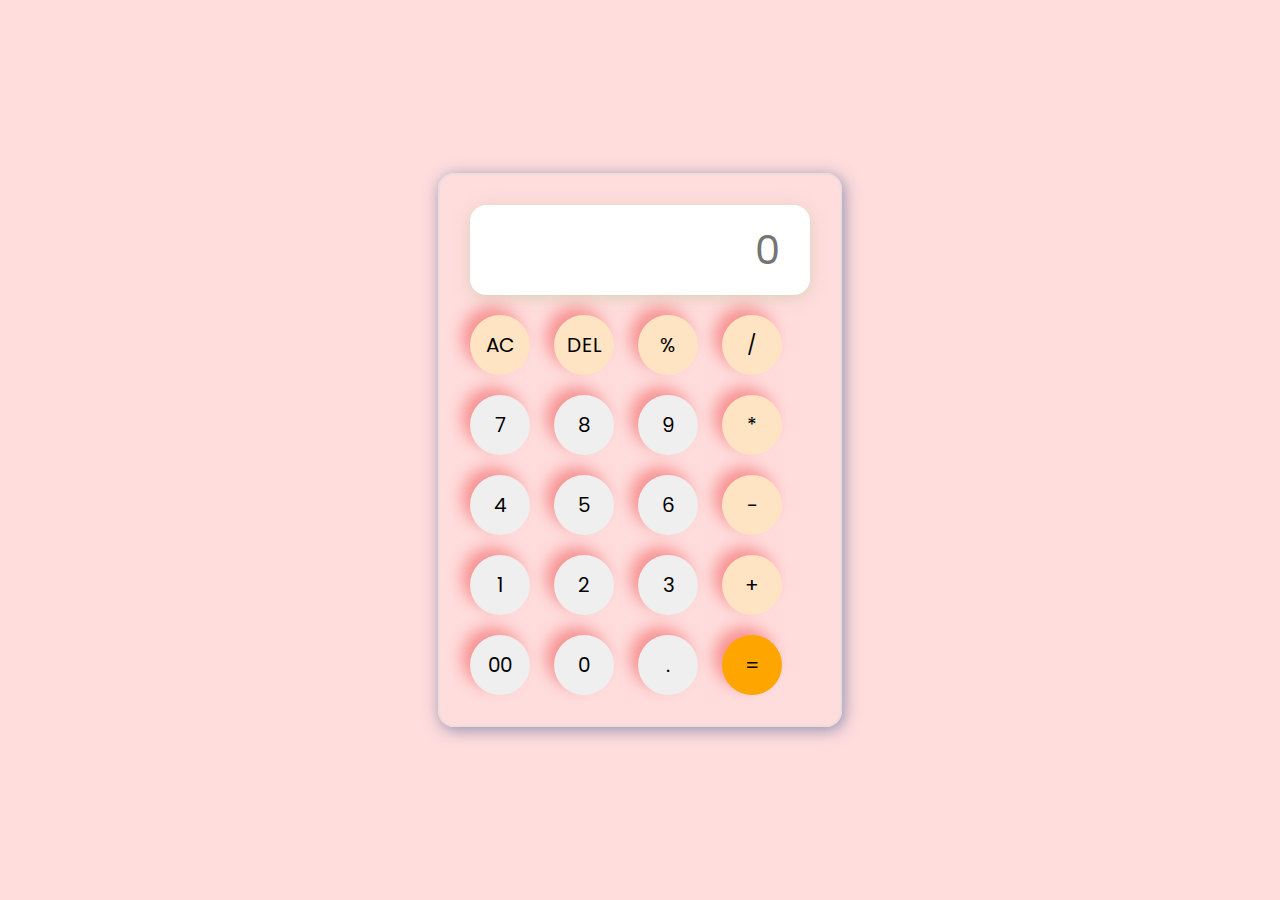
<file: calculator/index.html>
<!DOCTYPE html>
<html lang="en">
  <head>
    <meta charset="UTF-8" />
    <meta name="viewport" content="width=device-width, initial-scale=1.0" />
    <title>Calculator</title>
    <link rel="stylesheet" href="style.css" />
    <script src="style.js" defer></script>
  </head>
  <body>
    <div class="calculator">
      <input type="text" placeholder="0" id="inputbox" disabled />
      <div>
        <button class="operator">AC</button>
        <button class="operator">DEL</button>
        <button class="operator">%</button>
        <button class="operator">/</button>
      </div>
      <div>
        <button>7</button>
        <button>8</button>
        <button>9</button>
        <button class="operator">*</button>
      </div>
      <div>
        <button>4</button>
        <button>5</button>
        <button>6</button>
        <button class="operator">-</button>
      </div>
      <div>
        <button>1</button>
        <button>2</button>
        <button>3</button>
        <button class="operator">+</button>
      </div>
      <div>
        <button>00</button>
        <button>0</button>
        <button>.</button>
        <button class="equalbtn">=</button>
      </div>
    </div>
  </body>
</html>
</file>
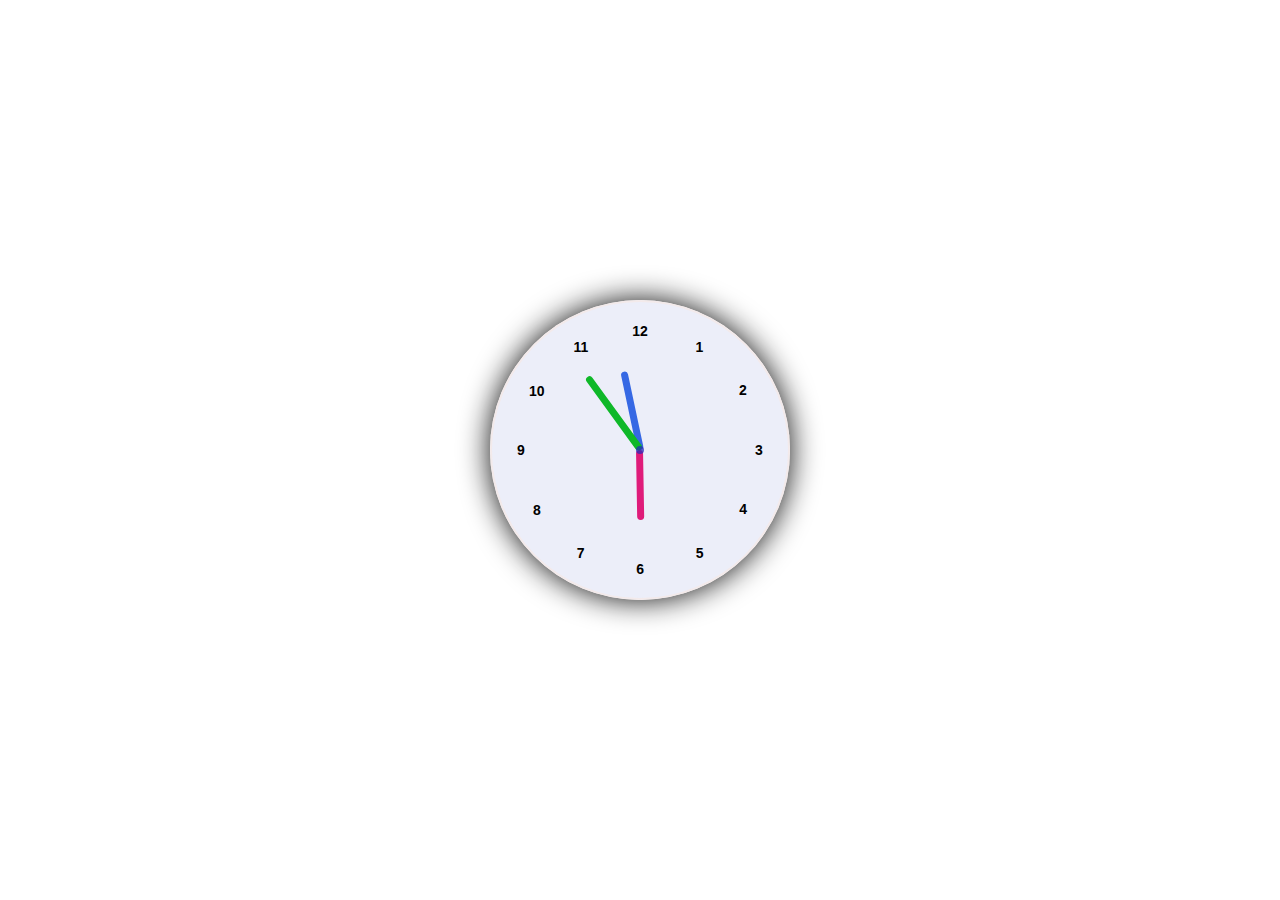
<file: clock/index.html>
<!DOCTYPE html>
<html lang="en">
  <head>
    <meta charset="UTF-8" />
    <meta name="viewport" content="width=device-width, initial-scale=1.0" />
    <title>Analaog Clock</title>
    <link rel="stylesheet" href="style.css" />
    <script src="script.js" defer></script>
  </head>
  <body>
    <div class="clock-container">
      <div class="clock">
        <span style="--i: 1"><b>1</b></span>
        <span style="--i: 2"><b>2</b></span>
        <span style="--i: 3"><b>3</b></span>
        <span style="--i: 4"><b>4</b></span>
        <span style="--i: 5"><b>5</b></span>
        <span style="--i: 6"><b>6</b></span>
        <span style="--i: 7"><b>7</b></span>
        <span style="--i: 8"><b>8</b></span>
        <span style="--i: 9"><b>9</b></span>
        <span style="--i: 10"><b>10</b></span>
        <span style="--i: 11"><b>11</b></span>
        <span style="--i: 12"><b>12</b></span>

        <div class="hand" id="hour" style="--clr: #df1b7a; --h: 70px">
          <i></i>
        </div>
        <div class="hand" id="min" style="--clr: #3668e4; --h: 80px">
          <i></i>
        </div>
        <div class="hand" id="sec" style="--clr: #0fb829; --h: 90px">
          <i></i>
        </div>
      </div>
    </div>
  </body>
</html>
</file>
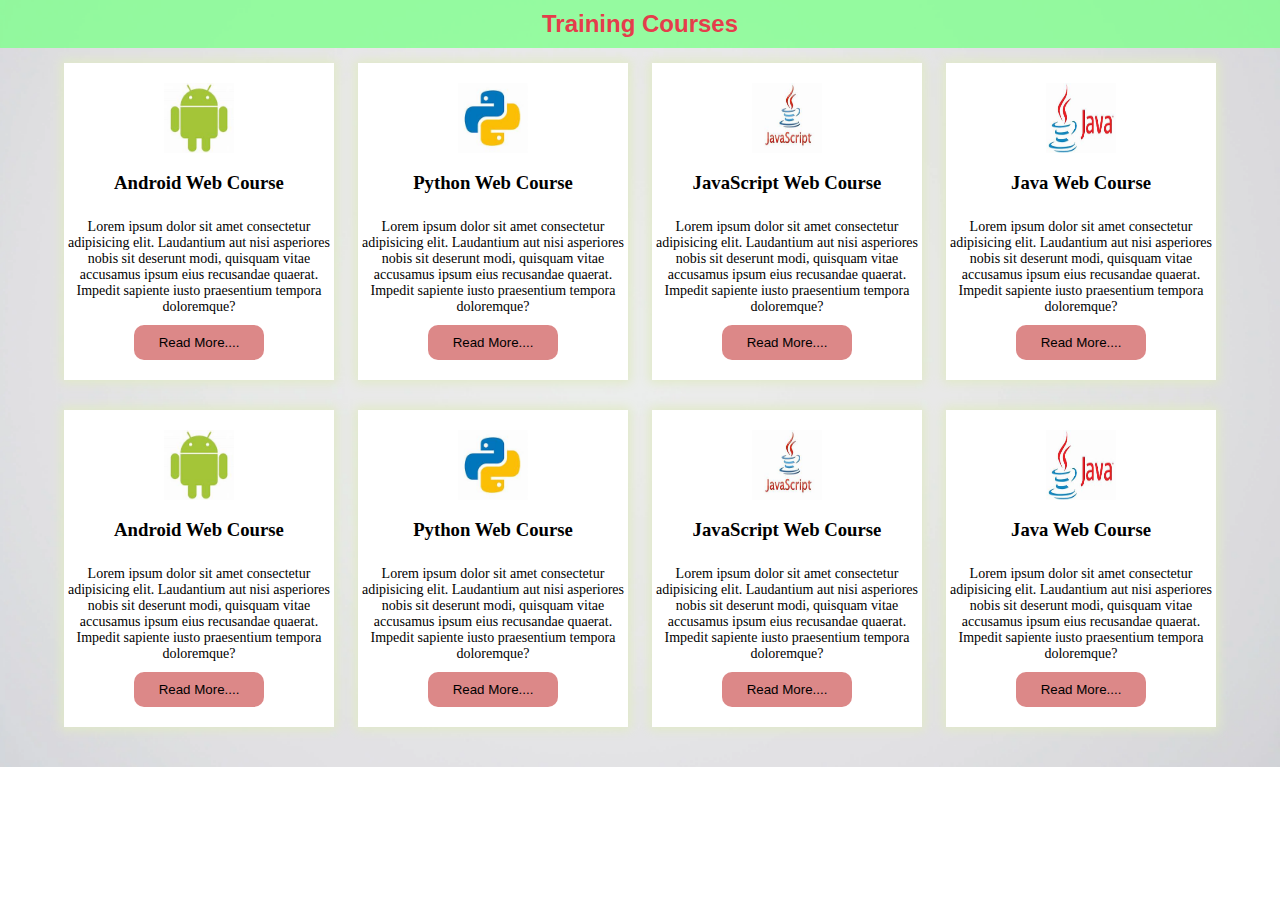
<file: flexbox/index.html>
<!DOCTYPE html>
<html lang="en">
  <head>
    <meta charset="UTF-8" />
    <meta name="viewport" content="width=device-width, initial-scale=1.0" />
    <title>Flexbox</title>
    <link rel="stylesheet" href="./style.css" />
  </head>
  <body>
    <div class="training-section">
      <header class="head-section">
      <h2>Training Courses</h2>
      </header>
      <div class="card-container">
        <div class="card-item">
          <img src="./image/android.jpg" alt="Android" />
          <h3>Android Web  Course</h3>
          <p>
            Lorem ipsum dolor sit amet consectetur adipisicing elit. Laudantium
            aut nisi asperiores nobis sit deserunt modi, quisquam vitae
            accusamus ipsum eius recusandae quaerat. Impedit sapiente iusto
            praesentium tempora doloremque?
          </p>
          <button>Read More....</button>
        </div>
        <div class="card-item">
          <img src="./image/python.jpg" alt="python" />
          <h3>Python Web  Course</h3>
          <p>
            Lorem ipsum dolor sit amet consectetur adipisicing elit. Laudantium
            aut nisi asperiores nobis sit deserunt modi, quisquam vitae
            accusamus ipsum eius recusandae quaerat. Impedit sapiente iusto
            praesentium tempora doloremque?
          </p>
          <button>Read More....</button>
        </div>
        <div class="card-item">
          <img src="./image/js.jpg" alt="JavaScript" />
          <h3>JavaScript Web  Course</h3>
          <p>
            Lorem ipsum dolor sit amet consectetur adipisicing elit. Laudantium
            aut nisi asperiores nobis sit deserunt modi, quisquam vitae
            accusamus ipsum eius recusandae quaerat. Impedit sapiente iusto
            praesentium tempora doloremque?
          </p>
          <button>Read More....</button>
        </div>
        <div class="card-item">
          <img src="./image/java.jpg" alt="Java" />
          <h3>Java Web  Course</h3>
          <p>
            Lorem ipsum dolor sit amet consectetur adipisicing elit. Laudantium
            aut nisi asperiores nobis sit deserunt modi, quisquam vitae
            accusamus ipsum eius recusandae quaerat. Impedit sapiente iusto
            praesentium tempora doloremque?
          </p>
          <button>Read More....</button>
        </div>

        <!--Second Card Section -->
        <div class="card-item">
          <img src="./image/android.jpg" alt="Android" />
          <h3>Android Web Course</h3>
          <p>
            Lorem ipsum dolor sit amet consectetur adipisicing elit. Laudantium
            aut nisi asperiores nobis sit deserunt modi, quisquam vitae
            accusamus ipsum eius recusandae quaerat. Impedit sapiente iusto
            praesentium tempora doloremque?
          </p>
          <button>Read More....</button>
        </div>
        <div class="card-item">
          <img src="./image/python.jpg" alt="python" />
          <h3>Python Web Course</h3>
          <p>
            Lorem ipsum dolor sit amet consectetur adipisicing elit. Laudantium
            aut nisi asperiores nobis sit deserunt modi, quisquam vitae
            accusamus ipsum eius recusandae quaerat. Impedit sapiente iusto
            praesentium tempora doloremque?
          </p>
          <button>Read More....</button>
        </div>
        <div class="card-item">
          <img src="./image/js.jpg" alt="JavaScript" />
          <h3>JavaScript Web Course</h3>
          <p>
            Lorem ipsum dolor sit amet consectetur adipisicing elit. Laudantium
            aut nisi asperiores nobis sit deserunt modi, quisquam vitae
            accusamus ipsum eius recusandae quaerat. Impedit sapiente iusto
            praesentium tempora doloremque?
          </p>
          <button>Read More....</button>
        </div>
        <div class="card-item">
          <img src="./image/java.jpg" alt="Java" />
          <h3>Java Web Course</h3>
          <p>
            Lorem ipsum dolor sit amet consectetur adipisicing elit. Laudantium
            aut nisi asperiores nobis sit deserunt modi, quisquam vitae
            accusamus ipsum eius recusandae quaerat. Impedit sapiente iusto
            praesentium tempora doloremque?
          </p>
          <button>Read More....</button>
        </div>
      </div>
    </div>
  </body>
</html>
</file>
<file: calculator/style.css>
@import url("https://fonts.googleapis.com/css2?family=Poppins:ital,wght@0,100;0,200;0,300;0,400;0,500;0,600;0,700;0,800;0,900;1,100;1,200;1,300;1,400;1,500;1,600;1,700;1,800;1,900&display=swap");

* {
  margin: 0;
  padding: 0;
  box-sizing: border-box;
  font-family: "Poppins", serif;
}

body {
  width: 100%;
  height: 100vh;
  display: flex;
  align-items: center;
  justify-content: center;
  background: rgba(255, 209, 209, 0.747);
}

.calculator {
  border: 2px solid rgba(234, 221, 221, 0.817);
  padding: 20px;
  border-radius: 16px;
  background: transparent;
  box-shadow: 2px 3px 16px rgba(33, 66, 131, 0.5);
}
input {
  width: 340px;
  font-size: 40px;
  padding: 15px 30px;
  margin: 10px;
  box-shadow: 0px 3px 16px rgba(191, 193, 154, 0.5);
  cursor: pointer;
  text-align: right;
  border-radius: 16px;
  background-color: white;
  border: none;
}

.input::placeholder {
}

button {
  width: 60px;
  height: 60px;
  padding: 2px 4px;
  margin: 10px;
  border: none;
  border-radius: 50%;
  font-size: 20px;
  cursor: pointer;
  box-shadow: -8px -8px 15px rgba(234, 35, 35, 0.4);
}

.equalbtn {
  background-color: orange;
}

.operator {
  background-color: bisque;
}
</file>
<file: clock/style.css>
* {
  margin: 0;
  padding: 0;
  font-family: sans-serif;
  box-sizing: border-box;
}

body {
  min-height: 100vh;
  display: flex;
  justify-content: center;
  align-items: center;
}

.clock {
  position: relative;
  height: 300px;
  width: 300px;
  background-color: rgba(64, 86, 197, 0.1);
  border: 2px solid rgba(243, 234, 234, 0.952);
  /**
commenting this clock will become square shape
  border-radius: 50%;

*/
  border-radius: 50%;

  box-shadow: 0px 0px 30px rgba(0, 0, 0, 0.952);
  display: flex;
  justify-content: center;
  align-items: center;
}

.clock span {
  position: absolute;
  transform: rotate(calc(30deg * var(--i)));
  inset: 20px;
  text-align: center;
}

.clock span b {
  display: inline-block;
  transform: rotate(calc(-30deg * var(--i)));
  font-size: 14px;
}

.clock::before {
  content: "";
  width: 8px;
  height: 8px;
  font-weight: 100;
  font-size: 5px;
  border-radius: 50%;
  background-color: rgba(37, 42, 188, 0.731);
  z-index: 2;
}

.hand {
  position: absolute;
  display: flex;
  justify-content: center;
  align-items: flex-end;
}

.hand i {
  position: absolute;

  height: var(--h);
  width: 7px;
  border-radius: 10px;
  background-color: var(--clr);
}
</file>
<file: flexbox/style.css>
* {
  margin: 0px;
  padding: 0px;
}
.training-section {
  width: 100%;
  background: url(./image/bgimage.webp) center;
  background-size: cover;
  padding-bottom: 25px;
}

.training-section h2 {
  font-family: sans-serif;
  text-align: center;
  padding: 10px 0;
}
.card-container {
  width: 1176px;
  margin: auto;
  display: flex;
  justify-content: space-around;
  flex-wrap: wrap;
}

.card-item {
  flex-basis: 23%;
 margin: 15px 0px;
 box-shadow: 0px 0px 10px 3px rgb(225, 234, 199);
 background-color: white;
 text-align: center;
 padding: 20px 0px;
}
img {
  width: 70px;
  height: 70px;
}

.card-text {
  text-align: center;
}
.card-item h3{
padding: 15px 0px;
}

.card-item p{
    font-size: 14px;
    padding: 10px 0px;
}

.card-item button{
    padding: 10px 25px;
    color: black;
    background: rgba(187, 25, 25, 0.516);
    border: none;
    border-radius: 10px;
}

.card-item:hover{
    background: blue;
}

.card-item:hover h3,.card-item:hover p{

    color: white;
}
.card-item:hover button{
background: white;
color: blue;
}

.head-section{
  position: sticky;
  top: 0;
  background-color: rgba(128, 255, 141, 0.8);
  text-align: center;
  z-index: 1000; /* Ensures it stays on top */
  color: rgb(229, 61, 75);

}
@media only screen and (min-width:200px) and  (max-width:767px) {
    
    .card-container{
        width: 100%;
        flex-direction: column;
    }
    .card-item {
        margin: 10px;
    }
}
</file>
